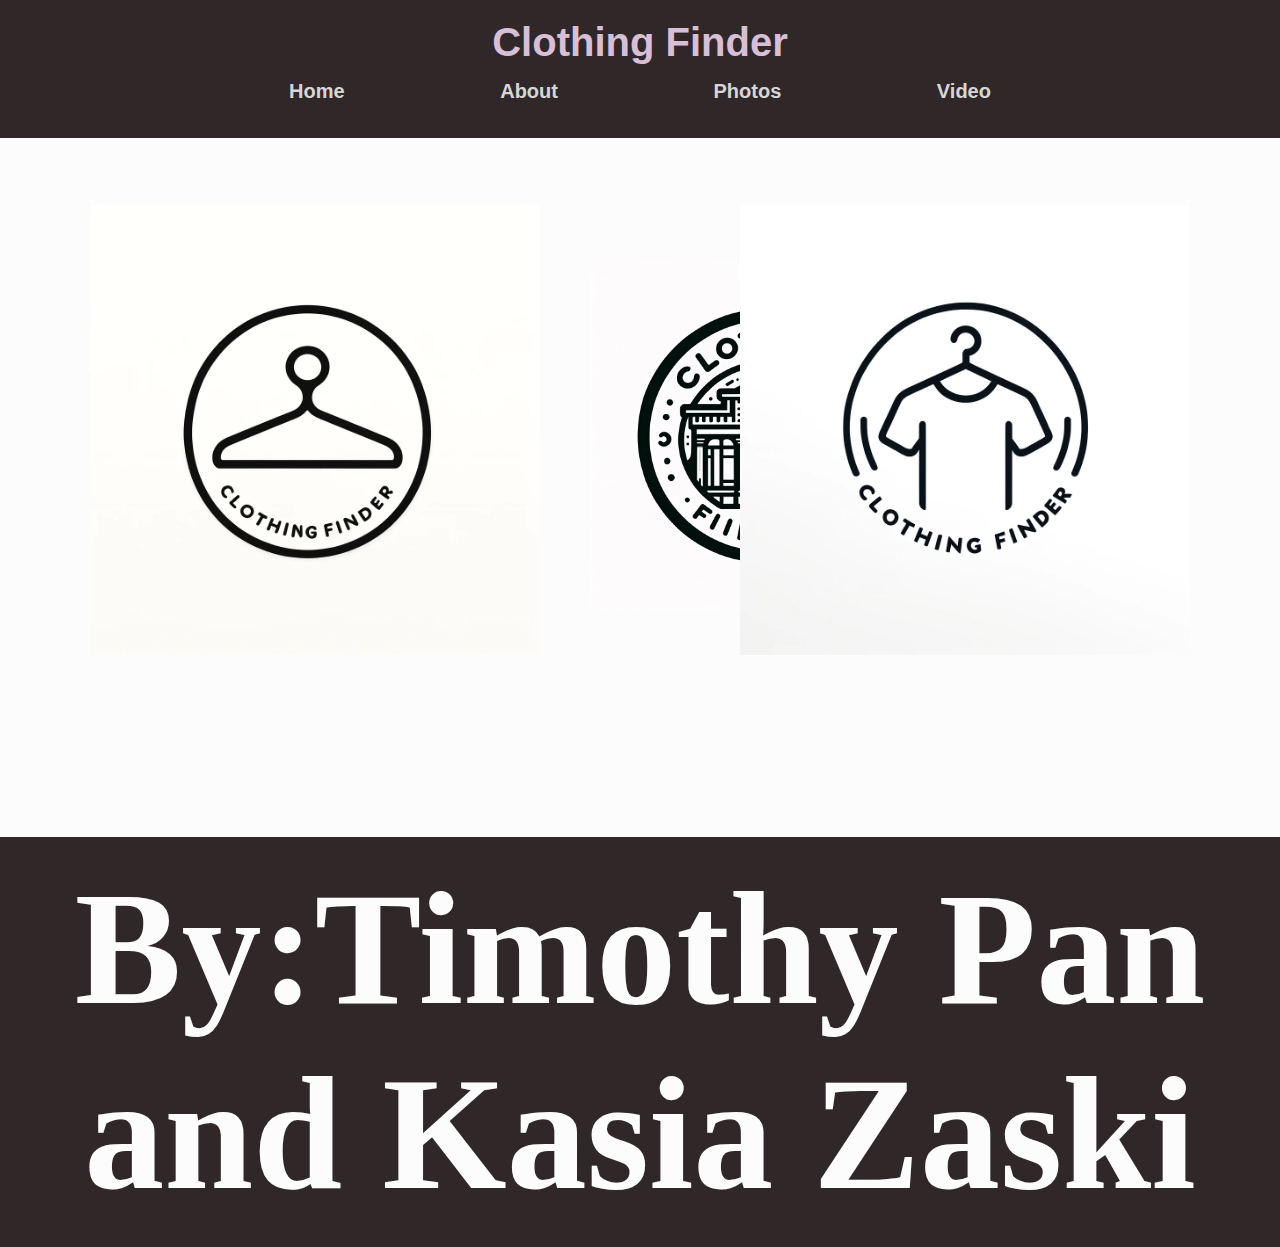
<file: index.html>
<!DOCTYPE html>
<html>
<head>
    <title>Clothing Finder</title>
    <link rel="stylesheet" href="style.css"/>
    </head> 
    <body>
        <header>
            <h1>Clothing Finder</h1>
            <nav>
                <a href="Inditex.html"><b> Home</b></a>
                <a href="about.html"><b>About</b></a>
                <a href="test.html"><b>Photos</b></a>
                <a href="video.html"><b>Video</b></a>
            </nav>
        </header>
        <main>
            <div class="logo1">
                <img src="ClothesFinder3.png" style="position: absolute; left: 500px; top: 170px;">
            </div>
            <div class="logo2">
                <img src="NewClothingFinder.png" style="position: absolute; right: 90px; top: 205px;">
            </div>
            <div class="logo3">
                <img src="ClothingFinderV2.png" style="position: absolute; left: 90px; top: 205px;">

            </div>
        </main>
        <footer>
            <h1>By:Timothy Pan and Kasia Zaski</h1>
        </footer>
    </body> 
</html>
</file>
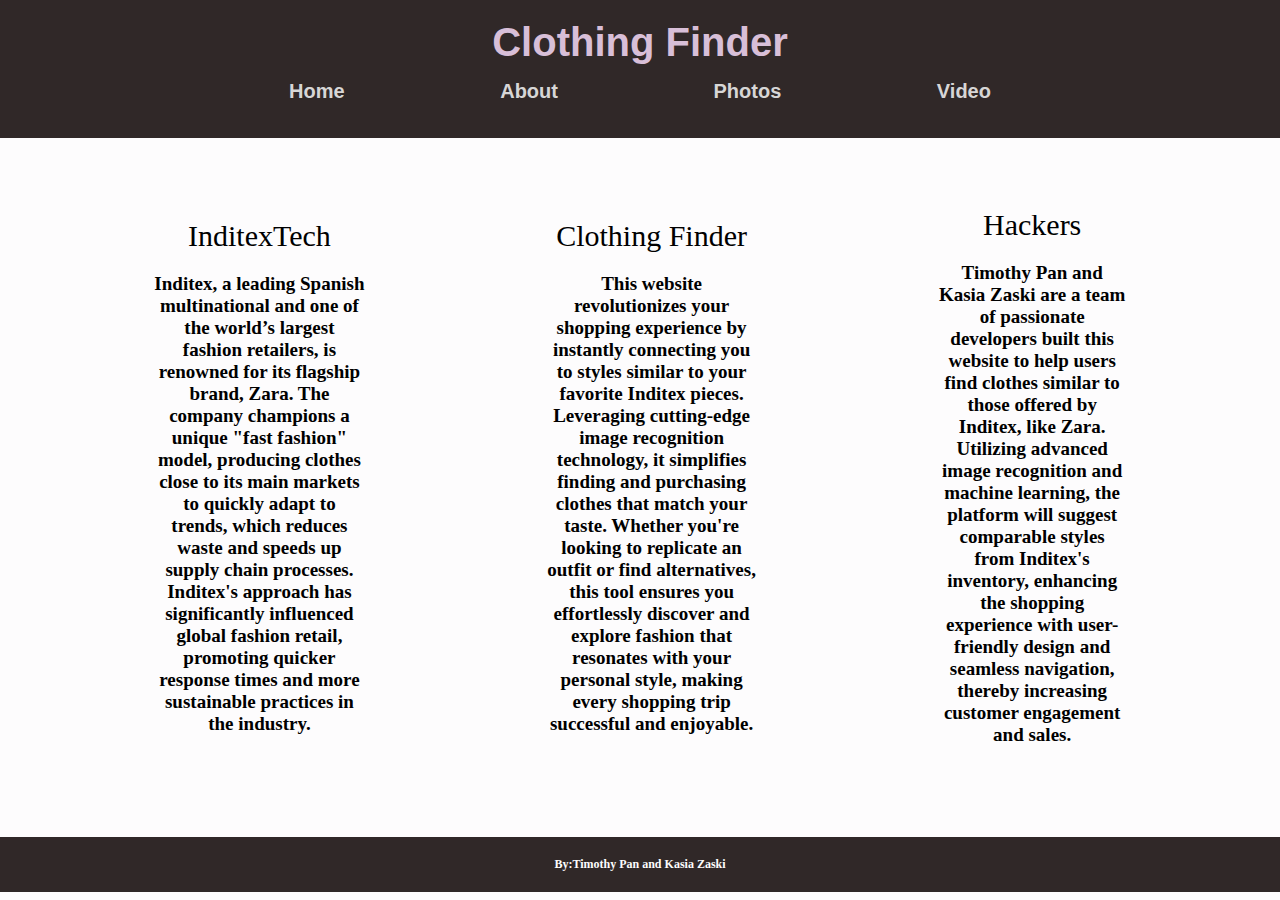
<file: about.html>
<!DOCTYPE html>
<html>
<head>
    <title>Clothing Finder</title>
    <link rel="stylesheet" href="aboutstyle.css"/>
    </head> 
    <body>
        <header>
            <h1>Clothing Finder</h1>
            <nav>
                <a href="index.html"><b> Home</b></a>
                <a href="about.html"><b>About</b></a>
                <a href="test.html"><b>Photos</b></a>
                <a href="video.html"><b>Video</b></a>
            </nav>
        </header>
        <main>
            <div class="Paragraphs">
                <div class="P1">InditexTech
                    <h2>
                        Inditex, a leading Spanish multinational and one of the world’s 
                        largest fashion retailers, is renowned for its flagship brand, 
                        Zara. The company champions a unique "fast fashion" model, 
                        producing clothes close to its main markets to quickly adapt to 
                        trends, which reduces waste and speeds up supply chain 
                        processes. Inditex's approach has significantly influenced
                         global fashion retail, promoting quicker response times and 
                         more sustainable practices in the industry.</h2>
                </div>
                <div class="P1"> Clothing Finder
                    <h2>
                        This website revolutionizes your shopping experience by instantly 
                        connecting you to styles similar to your favorite Inditex pieces. 
                        Leveraging cutting-edge image recognition technology, it simplifies 
                        finding and purchasing clothes that match your taste. Whether you're 
                        looking to replicate an outfit or find alternatives, this tool 
                        ensures you effortlessly discover and explore fashion that resonates
                         with your personal style, making every shopping trip successful and
                          enjoyable.</h2>
                </div>
                <div class="P1">Hackers
                    <h2>Timothy Pan and Kasia Zaski are a team of passionate developers 
                        built this website to help users find clothes similar to those 
                        offered by Inditex, like Zara. Utilizing advanced image recognition
                         and machine learning, the platform will suggest comparable styles 
                         from Inditex's inventory, enhancing the shopping experience with 
                         user-friendly design and seamless navigation, thereby increasing 
                         customer engagement and sales.</h2>
                </div>
                
        </main>
        <footer>
            <h1>By:Timothy Pan and Kasia Zaski</h1>
        </footer>
    </body> 
</html>
</file>
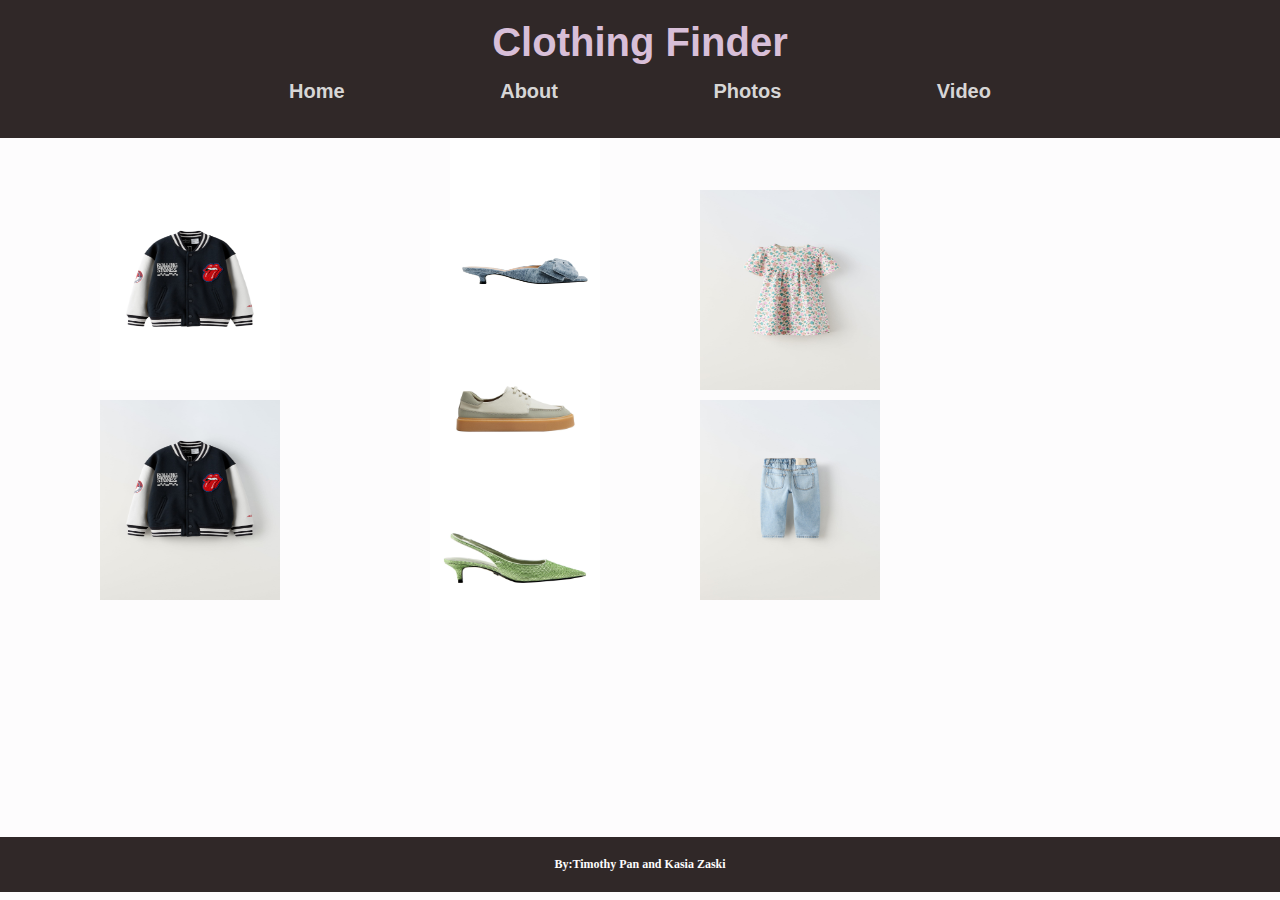
<file: test.html>
<!DOCTYPE html>
<html>
<head>
    <title>Clothing Finder</title>
    <link rel="stylesheet" href="aboutstyle.css"/>
    </head> 
    <body>
        <header>
            <h1>Clothing Finder</h1>
            <nav>
                <a href="index.html"><b> Home</b></a>
                <a href="about.html"><b>About</b></a>
                <a href="test.html"><b>Photos</b></a>
                <a href="video.html"><b>Video</b></a>
            </nav>
        </header>
        
        <main>
            
            <div class="jack">

                <img src="jacketF.png" style="position: absolute; right: 1000px; top: 400px;width: 180px; height: 200px;">
            </div>
            <div class="jack2">
                <img src="JacketF2.png" style="position: absolute; right: 1000px; top: 190px;width: 180px; height: 200px;">
            </div>
            <div class="shoe2">
                <img src="GreenPointyShoe.png" style="position: absolute; right: 680px; top:380px;width: 170px; height: 240px;">
            </div>
            <div class="shoe3">
                <img src="Greensneaker.png" style="position: absolute; right: 680px; top: 220px; width: 170px; height: 270px;">
            </div>
            <div class="shoe1">
                <img src="GreenandBlueflowershoe.png" style="position: absolute; right: 680px; top: 140px;width: 150px; height: 170px;">
                
            </div>
            <div class="pants">
                <img src="Pants.png" style="position: absolute; right: 400px; top: 400px;width: 180px; height: 200px;">
            </div>
            <div class="dress" >
                <img src="dress.png" style="position: absolute; right: 400px; top: 190px;width: 180px; height: 200px;">
            </div>
        </main>
        
        <footer>
            <h1>By:Timothy Pan and Kasia Zaski</h1>
        </footer>
    </body> 
</html>
</file>
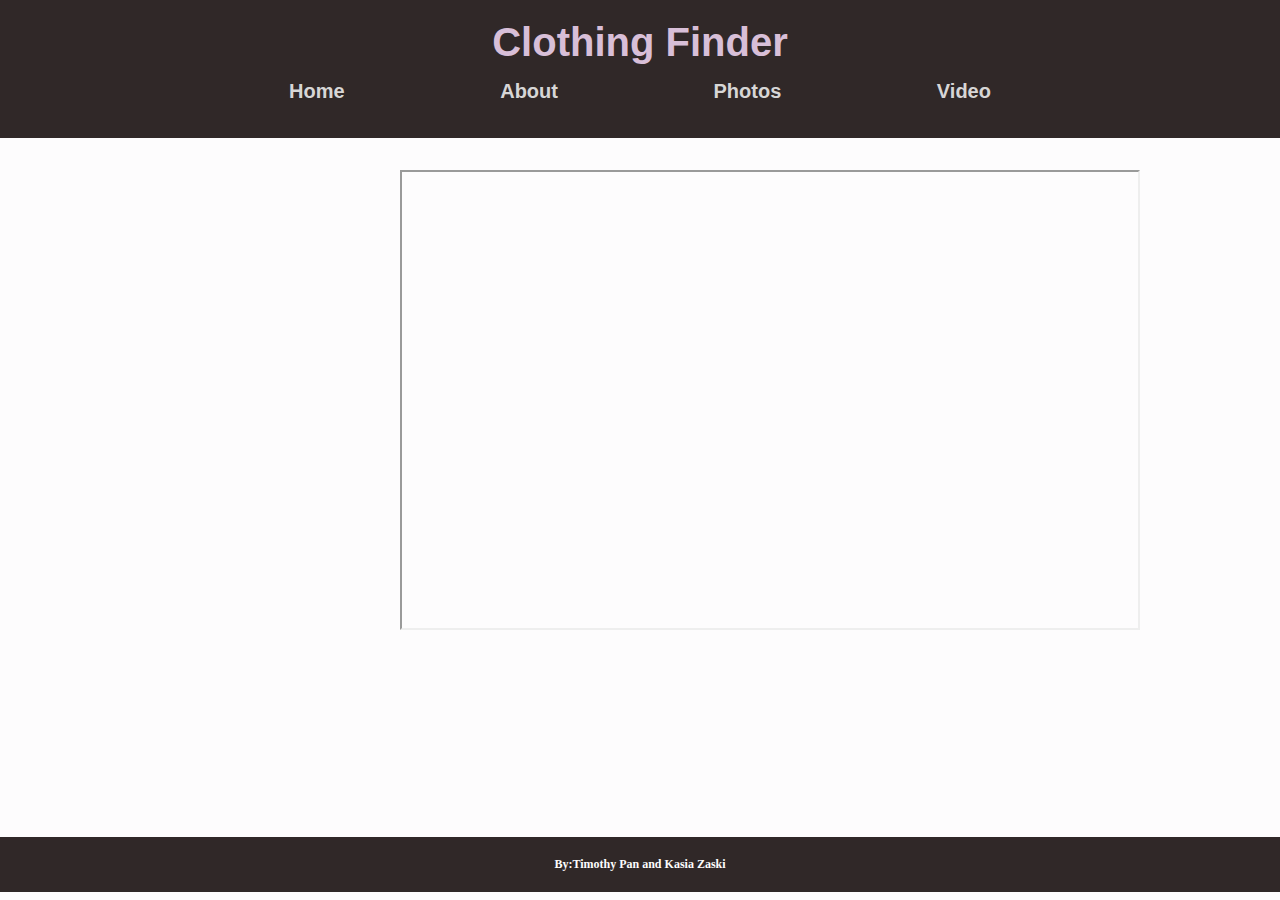
<file: video.html>
<!DOCTYPE html>
<html>
<head>
    <title>Clothing Finder</title>
    <link rel="stylesheet" href="videostyle.css"/>
    </head> 
    <body>
        <header>
            <h1>Clothing Finder</h1>
            <nav>
                <a href="index.html"><b> Home</b></a>
                <a href="about.html"><b>About</b></a>
                <a href="test.html"><b>Photos</b></a>
                <a href="video.html"><b>Video</b></a>
            </nav>
        </header>
        <div id="video">
            <iframe width="740" height="460" 
            src="https://www.youtube.com/embed/rHx2gQ2QPwU" style="position: absolute; left: 400px; top: 170px;">
            </iframe>
            
        </div>
            
        </main>
        <footer>
            <h1>By:Timothy Pan and Kasia Zaski</h1>
        </footer>
    </body> 
</html>
</file>
<file: style.css>
body{
    background-color: #fdfcfd;
    height:100;
    overflow: hidden;
}
header{
    
    text-align: center;
    padding: 20px;
    margin: 0;
    color: thistle;
    font-size: 20px;
    font-family: 'San Francisco', Helvetica, Arial, san-serif;
    background-color: rgb(48, 40, 40);
}
nav{
    padding: 0px;
    font-size: 20px;
    text-align: center;
    word-spacing: 150px;
    margin: 15px;
}

nav a{
    color: #D7D6D6;
    text-decoration: underline transparent;
    text-underline-offset: 5px;
    transition: text-decoration 0.5s ease-in-out;
}

nav a:hover{
    text-decoration-color: #D7D6D6;
}

nav a::after{
    transition: all 0.5s ease-in-out;
}

*{
    box-sizing: border-box;
    padding: 0px;
    margin: 0px;
}
.logo1 img{
    width:350px;
    margin: 90px;
    float: left;
   
 
}
.logo2 img{
    width: 450px;

    position: absolute;
    float: right;
    
}
.logo3 img{
    width: 450px;
    display: block;

    position: absolute;
}
footer{
    text-align: center;
    font-size: 80px;
    color:  #fdfcfd;
    padding: 20px;
    margin: 0px;
    position: absolute;
    width: 100%;
    top: 93%;
    background-color:rgb(48, 40, 40) ;
}
</file>
<file: aboutstyle.css>
body{
    background-color: #fdfcfd;
    height:100;
    overflow: hidden;
}
header{
    
    text-align: center;
    padding: 20px;
    margin: 0;
    color: thistle;
    font-size: 20px;
    font-family: 'San Francisco', Helvetica, Arial, san-serif;
    background-color: rgb(48, 40, 40);
}
nav{
    padding: 0px;
    font-size: 20px;
    text-align: center;
    word-spacing: 150px;
    margin: 15px;
}

nav a{
    color: #D7D6D6;
    text-decoration: underline transparent;
    text-underline-offset: 5px;
    transition: text-decoration 0.5s ease-in-out;
}

nav a:hover{
    text-decoration-color: #D7D6D6;
}

nav a::after{
    transition: all 0.5s ease-in-out;
}

*{
    box-sizing: border-box;
    padding: 0px;
    margin: 0px;
}
body {
    margin: 0;
    display: flex;
    flex-direction: column;
    overflow: hidden;
}

main {
    flex: 1; 
    display: flex; 
    justify-content: center;
    align-items: center; 
}
.Paragraphs{
   display: flex;
   justify-content: center;
   align-items: center;
   width: 90%; 
   
}

.P1{
    display: inline-block;
    vertical-align: middle;
    align-items: center;
    text-align: center;
    margin: 70px;
   font-size: 30px;
 
}
.P1 h2{
    padding: 20px;
    margin: auto;
    font-size: 19px;
}

footer{
    text-align: center;
    font-size: 6px;
    color:  #fdfcfd;
    padding: 20px;
    margin: 0px;
    position: absolute;
    width: 100%;
    top: 93%;
    background-color:rgb(48, 40, 40) ;
}
</file>
<file: videostyle.css>
body{
    background-color: #fdfcfd;
    height:100;
    overflow: hidden;
}
header{
    
    text-align: center;
    padding: 20px;
    margin: 0;
    color: thistle;
    font-size: 20px;
    font-family: 'San Francisco', Helvetica, Arial, san-serif;
    background-color: rgb(48, 40, 40);
}
nav{
    padding: 0px;
    font-size: 20px;
    text-align: center;
    word-spacing: 150px;
    margin: 15px;
}

nav a{
    color: #D7D6D6;
    text-decoration: underline transparent;
    text-underline-offset: 5px;
    transition: text-decoration 0.5s ease-in-out;
}

nav a:hover{
    text-decoration-color: #D7D6D6;
}

nav a::after{
    transition: all 0.5s ease-in-out;
}

*{
    box-sizing: border-box;
    padding: 0px;
    margin: 0px;
}
footer{
    text-align: center;
    font-size: 6px;
    color:  #fdfcfd;
    padding: 20px;
    margin: 0px;
    position: absolute;
    width: 100%;
    top: 93%;
    background-color:rgb(48, 40, 40) ;
}
</file>
